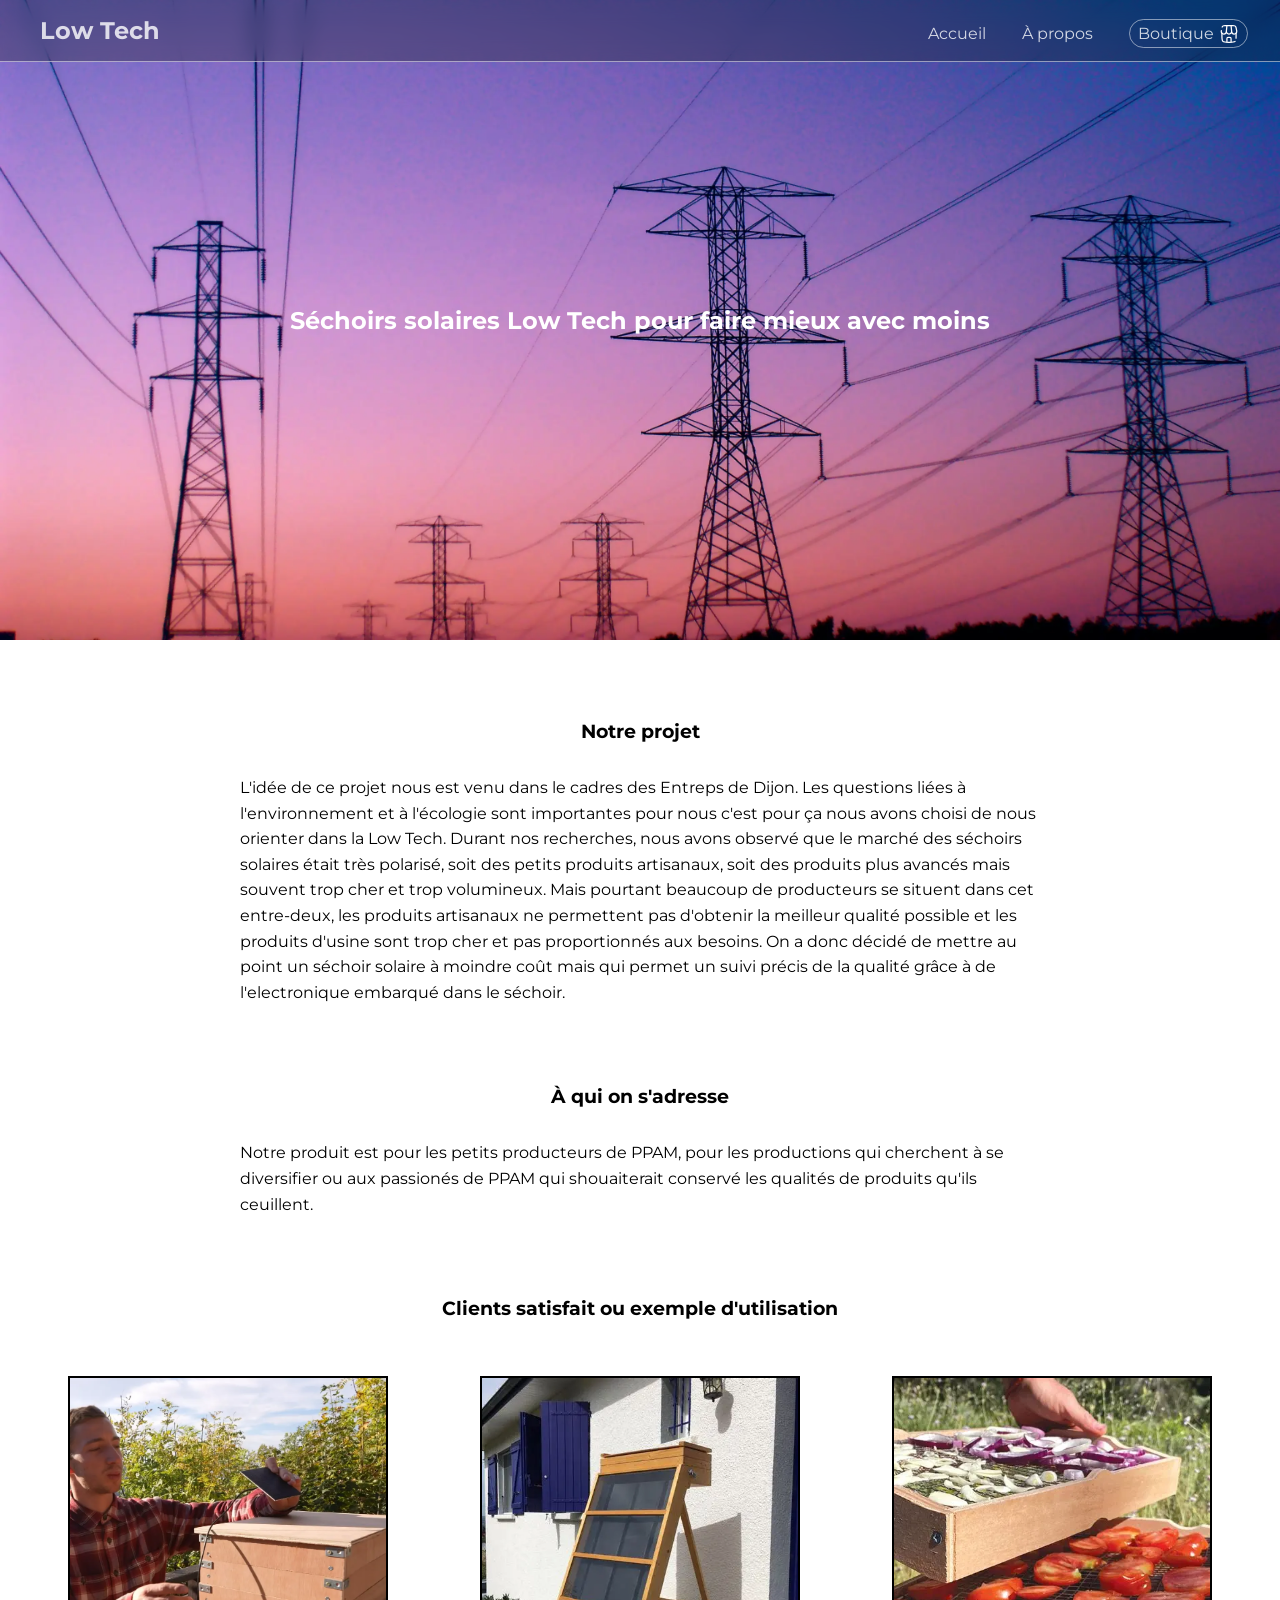
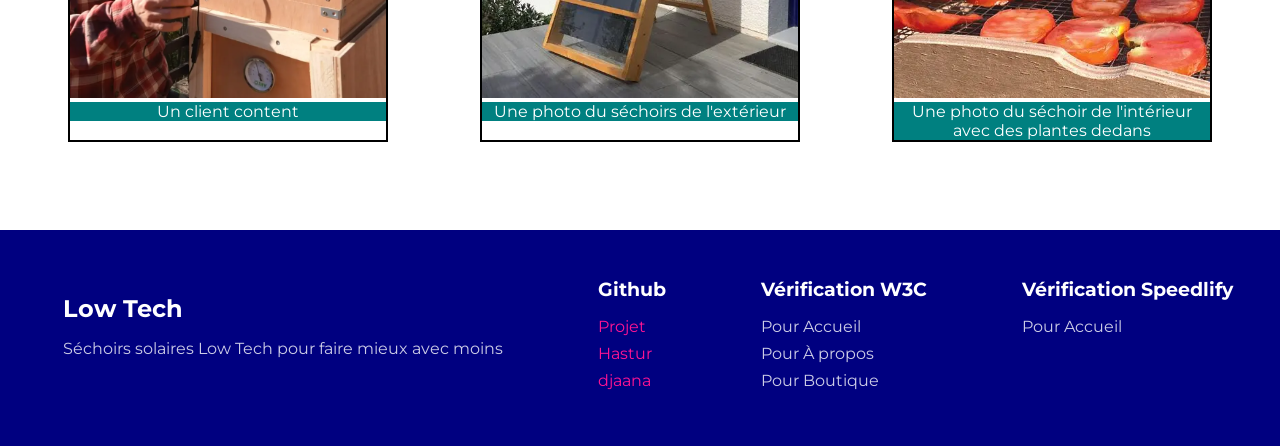
<file: index.html>
<!DOCTYPE html>
<html lang="fr">

<head>
	<meta charset="UTF-8">
	<meta name="viewport" content="width=device-width, initial-scale=1.0">
	<link rel="stylesheet" href="style.css">
	<link rel="preconnect" href="https://fonts.googleapis.com">
	<link rel="preconnect" href="https://fonts.gstatic.com" crossorigin>
	<link
		href="https://fonts.googleapis.com/css2?family=Montserrat:ital,wght@0,100..900;1,100..900&family=Poppins:ital,wght@0,100;0,200;0,300;0,400;0,500;0,600;0,700;0,800;0,900;1,100;1,200;1,300;1,400;1,500;1,600;1,700;1,800;1,900&display=swap"
		rel="stylesheet">
	<title>Low Tech</title>
</head>

<body>
	<header class="navbar">
		<nav class="computer">
			<h1>
				<a href="index.html">Low Tech</a>
			</h1>
			<div class="links">
				<a href="index.html">Accueil</a>
				<a href="about.html">À propos</a>
				<a href="shop.html" class="shop">Boutique</a>
			</div>
		</nav>
		<nav class="mobile">
			<a href="index.html">
				<img src="imgs/home.svg" alt="Accueil">
			</a>
			<a href="about.html">
				<img src="imgs/about.svg" alt="À propos">
			</a>
			<a href="shop.html">
				<img src="imgs/shop.svg" alt="Boutique">
			</a>
		</nav>
	</header>

	<main>
		<div class="title">
			<img src="imgs/fond_pour_titre.webp" alt="">
			<div>
				<h2>Séchoirs solaires Low Tech pour faire mieux avec moins</h2>
			</div>
		</div>

		<div class="content">
			<section>
				<h3>Notre projet</h3>
				<p>L'idée de ce projet nous est venu dans le cadres des Entreps de Dijon. Les questions
					liées à l'environnement et à l'écologie sont importantes pour nous c'est pour ça
					nous avons choisi de nous orienter dans la Low Tech. Durant nos recherches, nous avons
					observé que le marché des séchoirs solaires était très polarisé, soit des petits produits
					artisanaux, soit des produits plus avancés mais souvent trop cher et trop volumineux. Mais
					pourtant beaucoup de producteurs se situent dans cet entre-deux, les produits artisanaux ne
					permettent pas d'obtenir la meilleur qualité possible et les produits d'usine sont trop cher
					et pas proportionnés aux besoins. On a donc décidé de mettre au point un séchoir solaire
					à moindre coût mais qui permet un suivi précis de la qualité grâce à de l'electronique
					embarqué dans le séchoir.
				</p>
			</section>

			<section>
				<h3>À qui on s'adresse</h3>
				<p>Notre produit est pour les petits producteurs de PPAM, pour les productions qui cherchent
					à se diversifier ou aux passionés de PPAM qui shouaiterait conservé les qualités de produits
					qu'ils ceuillent.
				</p>
			</section>

			<article class="gallery">
				<h3>Clients satisfait ou exemple d'utilisation</h3>
				<section class="section_photo">
					<figure>
						<img src="imgs/sechoir_personne.webp" alt="">
						<figcaption>Un client content</figcaption>
					</figure>

					<figure>
						<img src="imgs/sechoir_ext.webp" alt="">
						<figcaption>Une photo du séchoirs de l'extérieur</figcaption>
					</figure>

					<figure>
						<img src="imgs/sechoir_int.webp" alt="">
						<figcaption>Une photo du séchoir de l'intérieur avec des plantes dedans</figcaption>
					</figure>
				</section>
			</article>
		</div>
	</main>

	<footer>
		<div>
			<h2>Low Tech</h2>
			<p>Séchoirs solaires Low Tech pour faire mieux avec moins</p>
		</div>
		<div>
			<h3>Github</h3>
			<ul>
				<li><a href="https://github.com/Coda-Dijon/html-b1-2026-g5">Projet</a></li>
				<li><a href="https://github.com/Hastu-r">Hastur</a></li>
				<li><a href="https://github.com/djaana">djaana</a></li>
			</ul>
		</div>

		<div>
			<h3>Vérification W3C</h3>
			<ul>
				<li><a
						href="https://validator.w3.org/nu/?showoutline=yes&showimagereport=yes&level=warning&doc=https://coda-dijon.github.io/html-b1-2026-g5/">Pour
						Accueil</a></li>
				<li><a
						href="https://validator.w3.org/nu/?showoutline=yes&showimagereport=yes&level=warning&doc=https://coda-dijon.github.io/html-b1-2026-g5/about">Pour
						À propos</a></li>
				<li><a
						href="https://validator.w3.org/nu/?showoutline=yes&showimagereport=yes&level=warning&doc=https://coda-dijon.github.io/html-b1-2026-g5/shop">Pour
						Boutique</a></li>
			</ul>
		</div>

		<div>
			<h3>Vérification Speedlify</h3>
			<ul>
				<li><a href="https://speedlify-b1-2026-coda.baldir.fr/site/coda--dijon-github-io-html--b1--2026--g5/">Pour
						Accueil</a></li>
			</ul>
		</div>
	</footer>
</body>

</html>
</file>
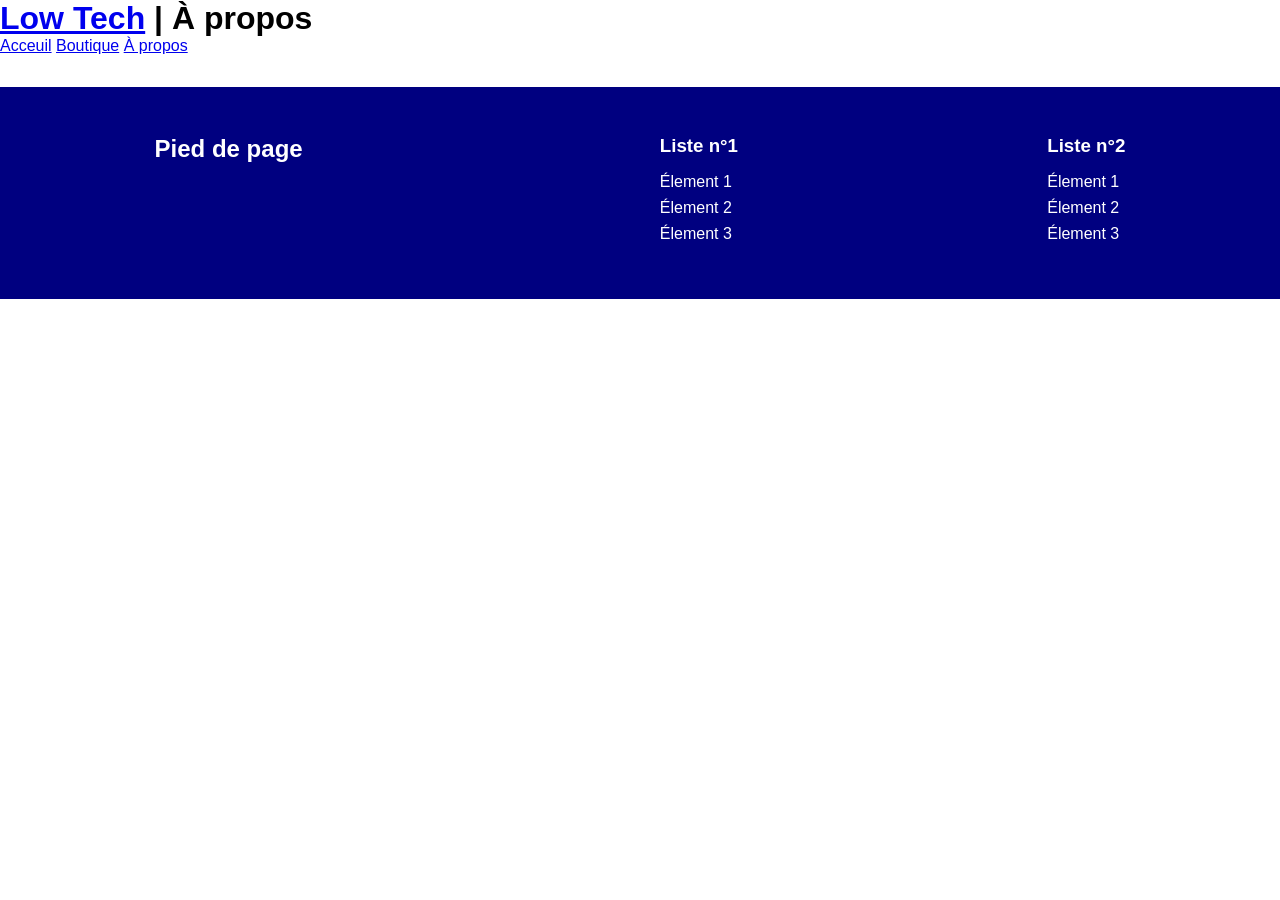
<file: a_propos.html>
<!DOCTYPE html>
<html lang="fr">
<head>
    <meta charset="UTF-8">
    <meta name="viewport" content="width=device-width, initial-scale=1.0">
    <link rel="stylesheet" href="style.css">
    <title>Low Tech, À propos</title>
</head>
<body>
    <div id="page">
        <header>
            <h1><a href="index.html">Low Tech</a> | À propos</h1>
            <nav>
                <a href="index.html">Acceuil</a>
                <a href="boutique.html">Boutique</a>
                <a href="a_propos.html">À propos</a>
            </nav>
        </header>

        <main>

        </main>

        <footer>
            <h2>Pied de page</h2>
            <div> <!--Temporaire-->
            <h3>Liste n°1</h3>
                <ul>
                    <li>Élement 1</li>
                    <li>Élement 2</li>
                    <li>Élement 3</li>
                </ul>
            </div>
            
            <div> <!--Temporaire---->
            <h3>Liste n°2</h3>
                <ul>
                    <li>Élement 1</li>
                    <li>Élement 2</li>
                    <li>Élement 3</li>
                </ul>
            </div>
        </footer>
    </div>
</html>
</file>
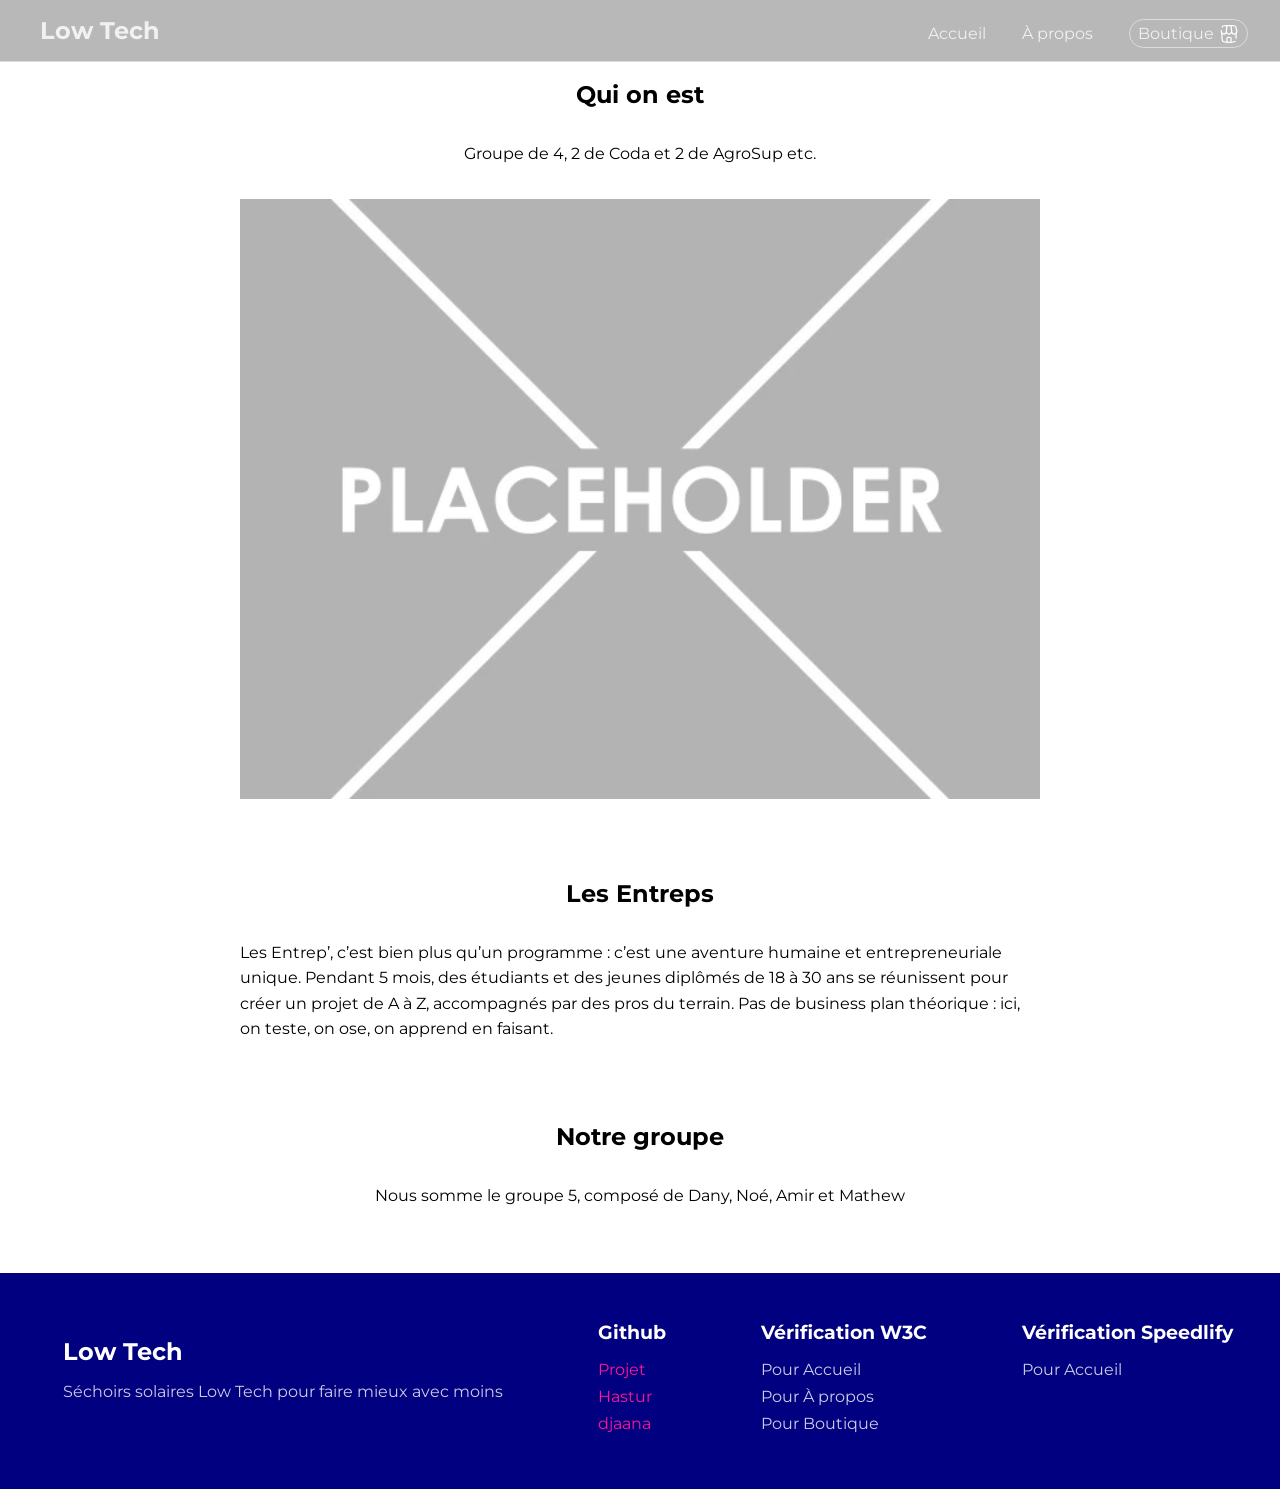
<file: about.html>
<!DOCTYPE html>
<html lang="fr">

<head>
	<meta charset="UTF-8">
	<meta name="viewport" content="width=device-width, initial-scale=1.0">
	<link rel="stylesheet" href="style.css">
	<link rel="preconnect" href="https://fonts.gstatic.com" crossorigin>
	<link
		href="https://fonts.googleapis.com/css2?family=Montserrat:ital,wght@0,100..900;1,100..900&family=Poppins:ital,wght@0,100;0,200;0,300;0,400;0,500;0,600;0,700;0,800;0,900;1,100;1,200;1,300;1,400;1,500;1,600;1,700;1,800;1,900&display=swap"
		rel="stylesheet">
	<title>Low Tech, À propos</title>
</head>

<body>
	<header class="navbar">
		<nav class="computer">
			<h1>
				<a href="index.html">Low Tech</a>
			</h1>
			<div class="links">
				<a href="index.html">Accueil</a>
				<a href="about.html">À propos</a>
				<a href="shop.html" class="shop">Boutique</a>
			</div>
		</nav>
		<nav class="mobile">
			<a href="index.html">
				<img src="imgs/home.svg" alt="Accueil">
			</a>
			<a href="about.html">
				<img src="imgs/about.svg" alt="À propos">
			</a>
			<a href="shop.html">
				<img src="imgs/shop.svg" alt="Boutique">
			</a>
		</nav>
	</header>

	<main>
		<div class="content">
			<section>
				<h2>Qui on est</h2>
				<p class="centered">Groupe de 4, 2 de Coda et 2 de AgroSup etc.</p>
				<img src="imgs/placeholder.webp" alt="Photo de groupe" class="photo_groupe">
			</section>

			<section>
				<h2>Les Entreps</h2>
				<p>Les Entrep’, c’est bien plus qu’un programme : c’est une aventure humaine et entrepreneuriale
					unique. Pendant 5 mois, des étudiants et des jeunes diplômés de 18 à 30 ans se réunissent
					pour créer un projet de A à Z, accompagnés par des pros du terrain. Pas de business plan
					théorique : ici, on teste, on ose, on apprend en faisant.</p>
			</section>

			<section>
				<h2>Notre groupe</h2>
				<p class="centered">Nous somme le groupe 5, composé de Dany, Noé, Amir et Mathew</p>
			</section>
		</div>
	</main>

	<footer>
		<div>
			<h2>Low Tech</h2>
			<p>Séchoirs solaires Low Tech pour faire mieux avec moins</p>
		</div>
		<div>
			<h3>Github</h3>
			<ul>
				<li><a href="https://github.com/Coda-Dijon/html-b1-2026-g5">Projet</a></li>
				<li><a href="https://github.com/Hastu-r">Hastur</a></li>
				<li><a href="https://github.com/djaana">djaana</a></li>
			</ul>
		</div>

		<div>
			<h3>Vérification W3C</h3>
			<ul>
				<li><a
						href="https://validator.w3.org/nu/?showoutline=yes&showimagereport=yes&level=warning&doc=https://coda-dijon.github.io/html-b1-2026-g5/">Pour
						Accueil</a></li>
				<li><a
						href="https://validator.w3.org/nu/?showoutline=yes&showimagereport=yes&level=warning&doc=https://coda-dijon.github.io/html-b1-2026-g5/about">Pour
						À propos</a></li>
				<li><a
						href="https://validator.w3.org/nu/?showoutline=yes&showimagereport=yes&level=warning&doc=https://coda-dijon.github.io/html-b1-2026-g5/shop">Pour
						Boutique</a></li>
			</ul>
		</div>

		<div>
			<h3>Vérification Speedlify</h3>
			<ul>
				<li><a href="https://speedlify-b1-2026-coda.baldir.fr/site/coda--dijon-github-io-html--b1--2026--g5/">Pour
						Accueil</a></li>
			</ul>
		</div>
	</footer>
</body>

</html>
</file>
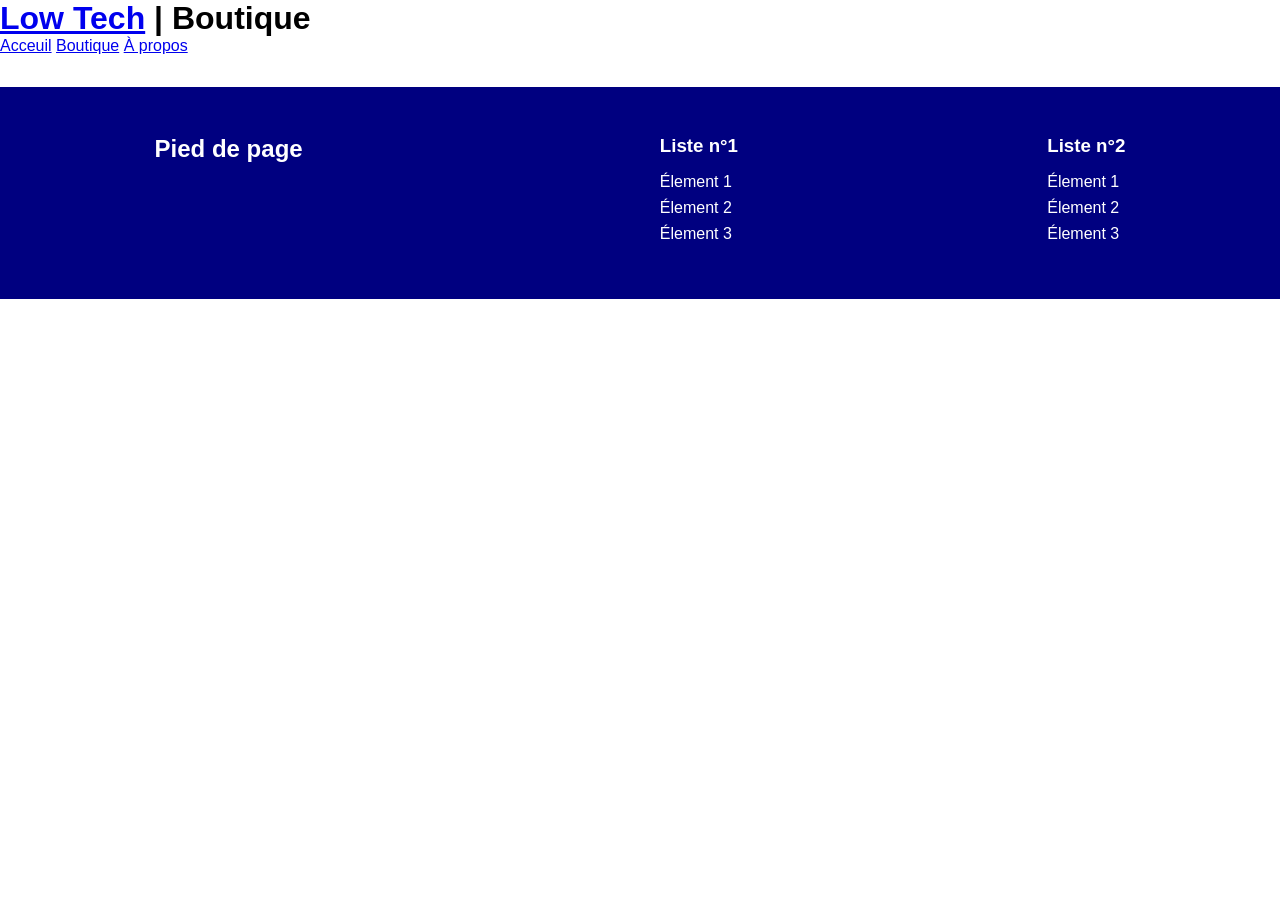
<file: boutique.html>
<!DOCTYPE html>
<html lang="fr">
<head>
    <meta charset="UTF-8">
    <meta name="viewport" content="width=device-width, initial-scale=1.0">
    <link rel="stylesheet" href="style.css">
    <title>Low Tech, boutique</title>
</head>
<body>
    <div id="page">
        <header>
            <h1><a href="index.html">Low Tech</a> | Boutique</h1>
            <nav>
                <a href="index.html">Acceuil</a>
                <a href="boutique.html">Boutique</a>
                <a href="a_propos.html">À propos</a>
            </nav>
        </header>

        <main>

        </main>

        <footer>
            <h2>Pied de page</h2>
            <div> <!--Temporaire-->
            <h3>Liste n°1</h3>
                <ul>
                    <li>Élement 1</li>
                    <li>Élement 2</li>
                    <li>Élement 3</li>
                </ul>
            </div>
            
            <div> <!--Temporaire---->
            <h3>Liste n°2</h3>
                <ul>
                    <li>Élement 1</li>
                    <li>Élement 2</li>
                    <li>Élement 3</li>
                </ul>
            </div>
        </footer>
    </div>
</body>
</html>
</file>
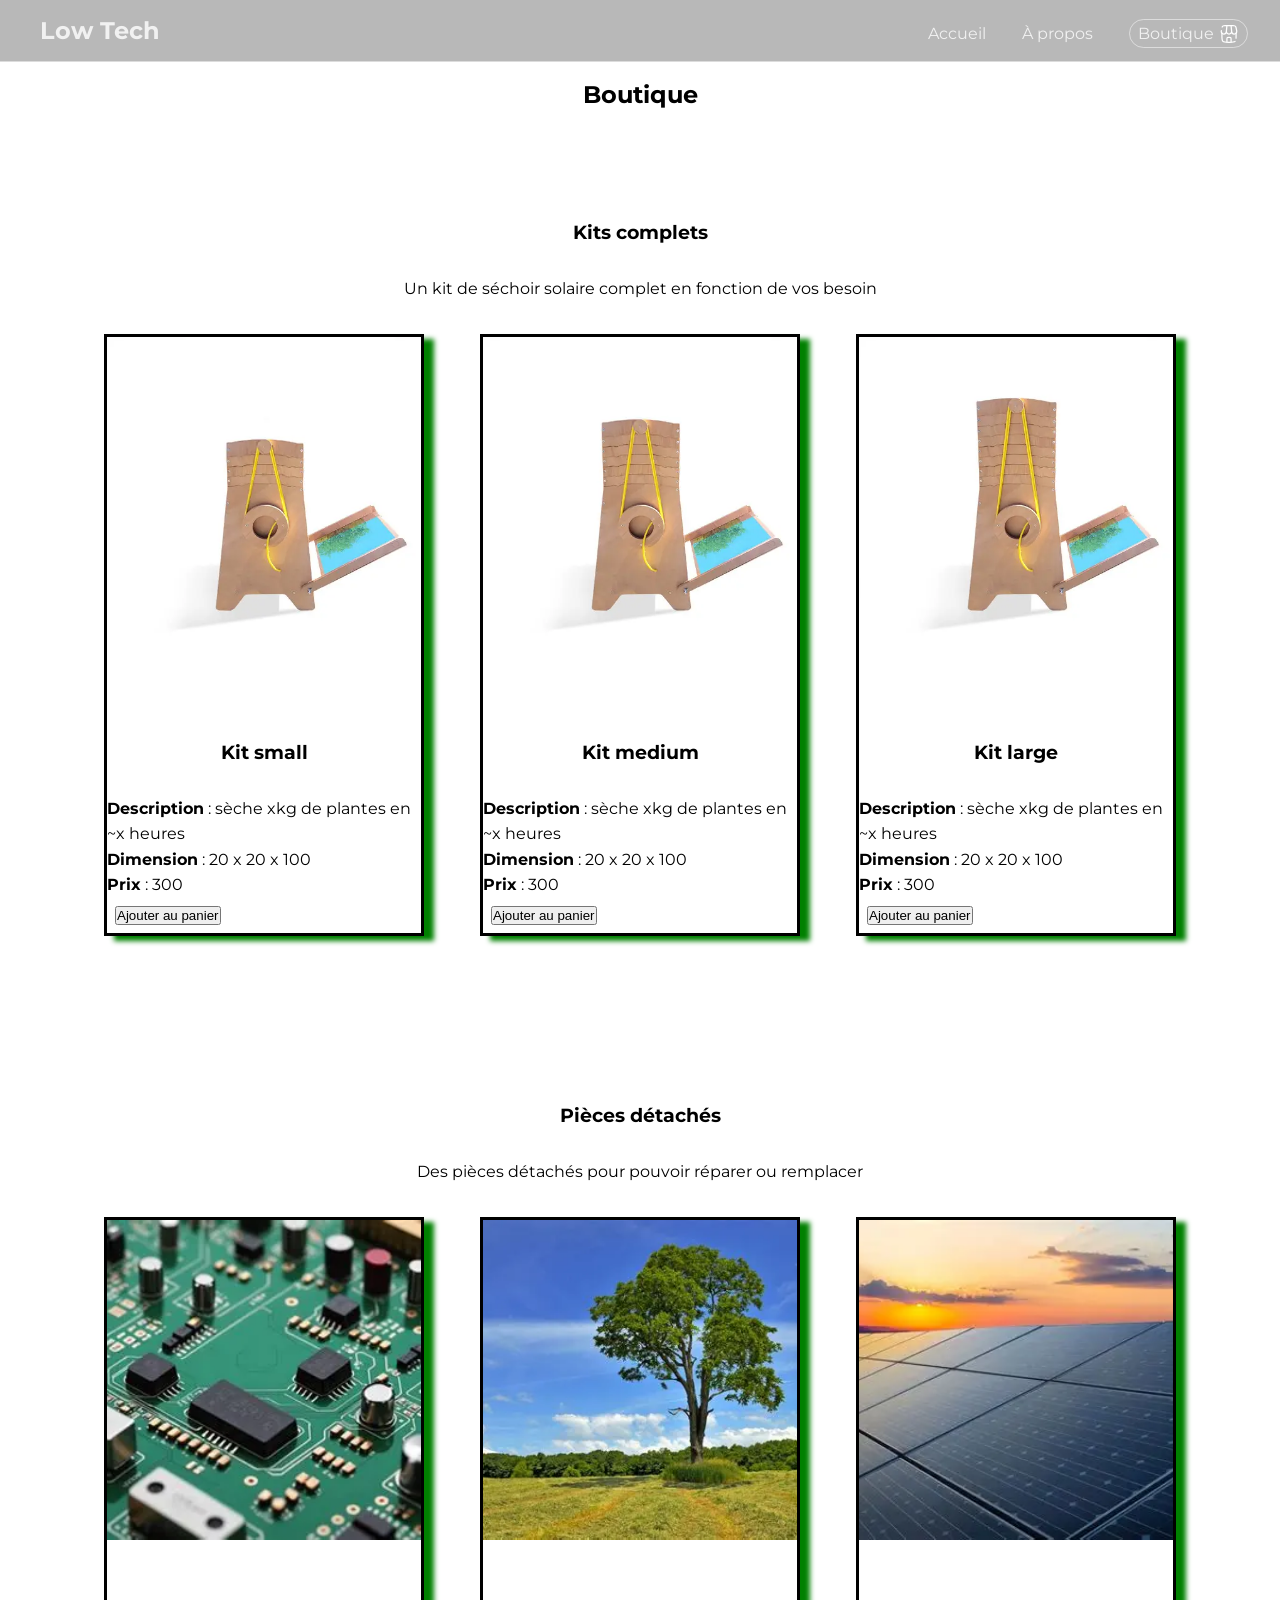
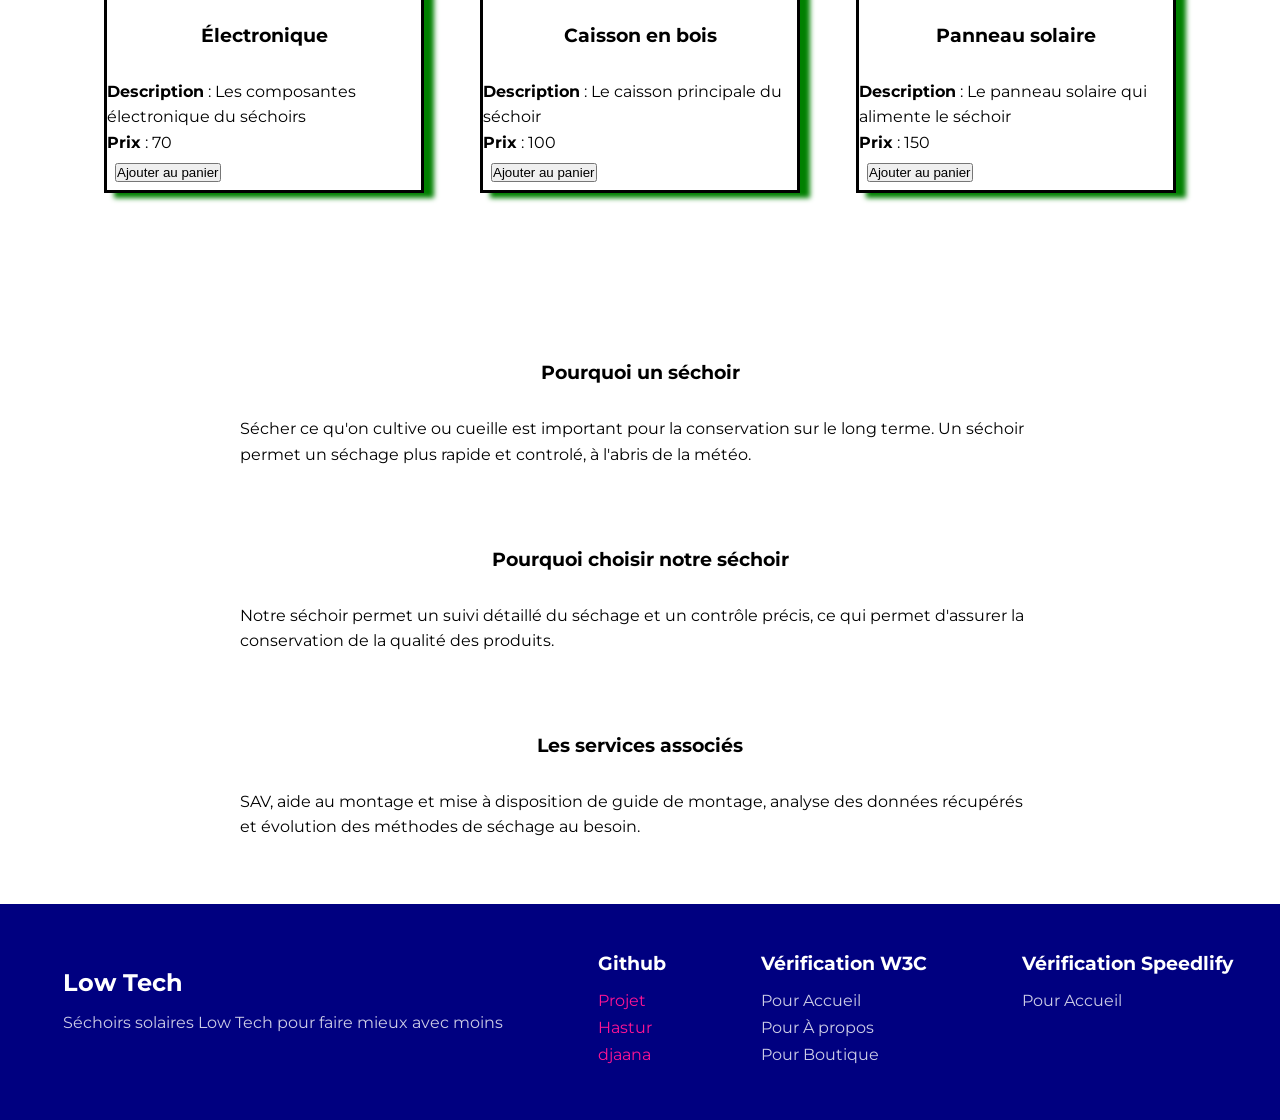
<file: shop.html>
<!DOCTYPE html>
<html lang="fr">

<head>
	<meta charset="UTF-8">
	<meta name="viewport" content="width=device-width, initial-scale=1.0">
	<link rel="stylesheet" href="style.css">
	<link rel="preconnect" href="https://fonts.gstatic.com" crossorigin>
	<link
		href="https://fonts.googleapis.com/css2?family=Montserrat:ital,wght@0,100..900;1,100..900&family=Poppins:ital,wght@0,100;0,200;0,300;0,400;0,500;0,600;0,700;0,800;0,900;1,100;1,200;1,300;1,400;1,500;1,600;1,700;1,800;1,900&display=swap"
		rel="stylesheet">
	<title>Low Tech, Boutique</title>
</head>

<body>
	<header class="navbar">
		<nav class="computer">
			<h1>
				<a href="index.html">Low Tech</a>
			</h1>
			<div class="links">
				<a href="index.html">Accueil</a>
				<a href="about.html">À propos</a>
				<a href="shop.html" class="shop">Boutique</a>
			</div>
		</nav>
		<nav class="mobile">
			<a href="index.html">
				<img src="imgs/home.svg" alt="Accueil">
			</a>
			<a href="about.html">
				<img src="imgs/about.svg" alt="À propos">
			</a>
			<a href="shop.html">
				<img src="imgs/shop.svg" alt="Boutique">
			</a>
		</nav>
	</header>

	<main>
		<div class="content">
			<h2>Boutique</h2>
			<h3>Kits complets</h3>
			<p class="centered">Un kit de séchoir solaire complet en fonction de vos besoin</p>
			<article class="boutique">
				<section class="produit">
					<img src="imgs/sechoir_small.webp" alt="">
					<h3>Kit small</h3>
					<p><strong>Description</strong> : sèche xkg de plantes en ~x heures</p>
					<p><strong>Dimension</strong> : 20 x 20 x 100</p>
					<p><strong>Prix</strong> : 300</p>
					<button>Ajouter au panier</button>
				</section>
				<section class="produit">
					<img src="imgs/sechoir_medium.webp" alt="">
					<h3>Kit medium</h3>
					<p><strong>Description</strong> : sèche xkg de plantes en ~x heures</p>
					<p><strong>Dimension</strong> : 20 x 20 x 100</p>
					<p><strong>Prix</strong> : 300</p>
					<button>Ajouter au panier</button>
				</section>
				<section class="produit">
					<img src="imgs/sechoir_large.webp" alt="">
					<h3>Kit large</h3>
					<p><strong>Description</strong> : sèche xkg de plantes en ~x heures</p>
					<p><strong>Dimension</strong> : 20 x 20 x 100</p>
					<p><strong>Prix</strong> : 300</p>
					<button>Ajouter au panier</button>
				</section>
			</article>

			<h3>Pièces détachés</h3>
			<p class="centered">Des pièces détachés pour pouvoir réparer ou remplacer</p>
			<article class="boutique">
				<section class="produit">
					<img src="imgs/electronique.webp" alt="">
					<h3>Électronique</h3>
					<p><strong>Description</strong> : Les composantes électronique du séchoirs</p>
					<p><strong>Prix</strong> : 70</p>
					<button>Ajouter au panier</button>
				</section>
				<section class="produit">
					<img src="imgs/arbre.webp" alt="">
					<h3>Caisson en bois</h3>
					<p><strong>Description</strong> : Le caisson principale du séchoir</p>
					<p><strong>Prix</strong> : 100</p>
					<button>Ajouter au panier</button>
				</section>
				<section class="produit">
					<img src="imgs/panneau_solaire.webp" alt="">
					<h3>Panneau solaire</h3>
					<p><strong>Description</strong> : Le panneau solaire qui alimente le séchoir</p>
					<p><strong>Prix</strong> : 150</p>
					<button>Ajouter au panier</button>
				</section>
			</article>

			<h3>Pourquoi un séchoir</h3>
			<p>Sécher ce qu'on cultive ou cueille est important pour la conservation sur le long terme.
				Un séchoir permet un séchage plus rapide et controlé, à l'abris de la météo.
			</p>

			<h3>Pourquoi choisir notre séchoir</h3>
			<p>Notre séchoir permet un suivi détaillé du séchage et un contrôle précis, ce qui permet
				d'assurer la conservation de la qualité des produits.
			</p>

			<h3>Les services associés</h3>
			<p>SAV, aide au montage et mise à disposition de guide de montage, analyse des données récupérés
				et évolution des méthodes de séchage au besoin.
			</p>
		</div>
	</main>

	<footer>
		<div>
			<h2>Low Tech</h2>
			<p>Séchoirs solaires Low Tech pour faire mieux avec moins</p>
		</div>
		<div>
			<h3>Github</h3>
			<ul>
				<li><a href="https://github.com/Coda-Dijon/html-b1-2026-g5">Projet</a></li>
				<li><a href="https://github.com/Hastu-r">Hastur</a></li>
				<li><a href="https://github.com/djaana">djaana</a></li>
			</ul>
		</div>

		<div>
			<h3>Vérification W3C</h3>
			<ul>
				<li><a
						href="https://validator.w3.org/nu/?showoutline=yes&showimagereport=yes&level=warning&doc=https://coda-dijon.github.io/html-b1-2026-g5/">Pour
						Accueil</a></li>
				<li><a
						href="https://validator.w3.org/nu/?showoutline=yes&showimagereport=yes&level=warning&doc=https://coda-dijon.github.io/html-b1-2026-g5/about">Pour
						À propos</a></li>
				<li><a
						href="https://validator.w3.org/nu/?showoutline=yes&showimagereport=yes&level=warning&doc=https://coda-dijon.github.io/html-b1-2026-g5/shop">Pour
						Boutique</a></li>
			</ul>
		</div>

		<div>
			<h3>Vérification Speedlify</h3>
			<ul>
				<li><a href="https://speedlify-b1-2026-coda.baldir.fr/site/coda--dijon-github-io-html--b1--2026--g5/">Pour
						Accueil</a></li>
			</ul>
		</div>
	</footer>
</body>

</html>
</file>
<file: style.css>
:root {
	--glass-bg: rgba(20, 20, 20, .3);
	--glass-border: rgba(255, 255, 255, .5);
	--text-soft: rgba(255, 255, 255, .8);
}

* {
	margin: 0;
	padding: 0;
	box-sizing: border-box;
}

html body {
	font-family: "Montserrat", sans-serif;
	width: 100%;
	height: 100%;
}

.navbar .computer {
	display: none;
}

.navbar .mobile {
	background-color: var(--glass-bg);
	border: 1px solid var(--glass-border);
	backdrop-filter: blur(10px);
	display: flex;
	justify-content: space-evenly;
	align-items: center;
	position: fixed;
	top: auto;
	left: 0;
	right: 0;
	bottom: 2rem;
	width: clamp(15rem, 75%, 50rem);
	margin: auto;
	border-radius: 20px;
	padding: 1rem;

	img {
		display: block;
		width: 25px;
		height: 25px;
	}
}

@media (min-width: 780px) {
	.navbar {
		position: fixed;
		top: 0;
		left: 0;
		right: 0;
	}

	.navbar .mobile {
		display: none;
	}

	.navbar .computer {
		background-color: var(--glass-bg);
		border-bottom: 1px solid var(--glass-border);
		backdrop-filter: blur(10px);
		display: flex;
		justify-content: space-between;
		align-items: center;
		position: sticky;
		top: 0;
		width: 100%;
		border-radius: 0;
		padding: 1rem;

		h1 {
			color: #fff;
			margin-left: .5rem;
		}

		a {
			color: var(--text-soft);
			text-decoration: none !important;
			margin: 1rem;
			justify-content: right;
		}

		img {
			display: none;
		}

		.shop {
			backdrop-filter: blur(5px);
			border: 1px solid var(--glass-border);
			border-radius: 100px;
			padding: .25rem .5rem;
		}

		.shop::after {
			content: url(./imgs/shop.svg);
			position: relative;
			top: 5px;
			margin-left: 5px;
		}
	}
}

.title {
	display: grid;
	grid-template-areas: "superposition";
	width: 100%;
	height: auto;
	flex: 1 1 20rem;

	div {
		grid-area: superposition;
		display: flex;
		flex-direction: column;
		justify-content: center;
		align-items: center;
		padding: 1rem;
		color: white;
		text-align: center;
	}

	img {
		grid-area: superposition;
		width: 100%;
		height: 40rem;
		object-fit: cover;
	}
}

main {
	padding-bottom: 2rem;
	display: flex;
	flex-direction: column;
	flex: auto;

	.content {
		padding-bottom: 2rem;
		display: flex;
		flex-direction: column;
		flex: none;

		h2,
		h3 {
			text-align: center;
			padding-top: 5rem;
			width: fit-content;
			margin-left: auto;
			margin-right: auto;
			margin-bottom: 2rem;
		}

		p {
			width: clamp(20rem, 75%, 50rem);
			margin-left: auto;
			margin-right: auto;
			line-height: 1.6;
		}

		.centered {
			text-align: center;
		}

		.photo_groupe {
			display: block;
			width: clamp(20rem, 75%, 50rem);
			height: 37.5rem;
			object-fit: cover;
			margin-left: auto;
			margin-right: auto;
			margin-top: 2rem;
		}

		.gallery {
			.section_photo {
				display: flex;
				justify-content: space-evenly;
				flex-wrap: wrap;
			}
		}

		.boutique {
			display: flex;
			justify-content: space-evenly;
			flex-wrap: wrap;
			margin-right: 3rem;
			margin-left: 3rem;
			margin-bottom: 4rem;
			margin-top: 2rem;

			.produit {
				border: solid black 3px;
				width: clamp(20rem, 25%, 25%);
				box-shadow: 10px 5px 5px green;
				margin-bottom: 1.5rem;

				img {
					width: 100%;
					height: 20rem;
					object-fit: cover;
				}

				button {
					margin: .5rem;
					cursor: pointer;
				}
			}
		}
	}
}

figure {
	display: inline;
	border: solid black 2px;
	width: clamp(20rem, 25%, 25%);
	margin: 1.5rem;

	img {
		width: 100%;
		height: 20rem;
		object-fit: cover;
	}

	figcaption {
		background-color: teal;
		color: white;
		text-align: center;
	}
}

footer {
	background-color: navy;
	color: white;
	display: flex;
	justify-content: space-around;
	flex-wrap: wrap;
	padding-bottom: 7rem;
	padding-top: 2rem;

	p {
		color: var(--text-soft);
		margin-left: 1rem;
	}

	h2 {
		margin: 1rem;
		margin-right: 4rem;
	}

	h3 {
		margin: 0;
		margin-bottom: 1rem;
	}

	div {
		margin: 1rem;
	}

	ul {
		list-style-type: none;
	}

	li {
		margin-bottom: .5rem;
	}

	a {
		color: var(--text-soft);
		text-decoration: none;
	}

	a:hover,
	a:focus-visible {
		color: #fff;
	}
}

@media (min-width: 780px) {
	footer {
		padding-bottom: 2rem;
	}
}

a[href^="https://github"] {
	color: deeppink;
}
</file>
